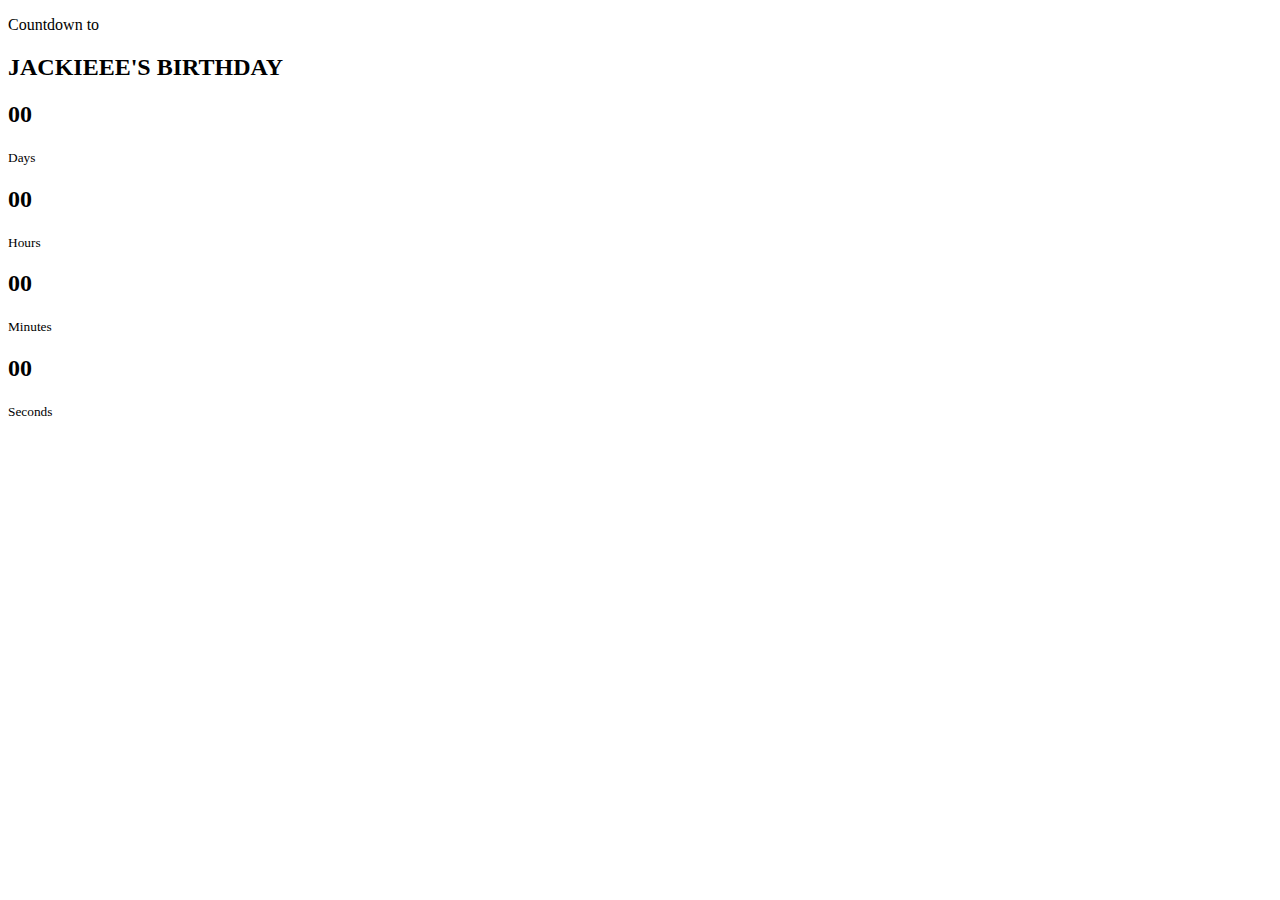
<file: 1.Counddown-Timer/index.html>
<!DOCTYPE html>
 <html>
 <head>
 <meta charset="utf=8">
 <title>Project-1</title>
 <link rel="stylesheet" href="E:\Learn\JS project\Counddown-Timer\css\style.css">
 <body>
 <p>Countdown to</p>
 <h2 class="birthday">JACKIEEE'S BIRTHDAY</h2>
 <div class="counter">
 
 <div class="box">
	<h2 id="days">00</h2>
	<small>Days</small>
 </div>
 
 <div class="box">
	<h2 id="hours">00</h2>
	<small>Hours</small>
 </div>
 
 <div class="box">
	<h2 id="minutes">00</h2>
	<small>Minutes</small>
 </div>
 
 <div class="box">
	<h2 id="seconds">00</h2>
	<small>Seconds</small>
 </div>
 </div>
 <script src="js/script.js"></script>
 </body>
 </head>
 </html>
</file>
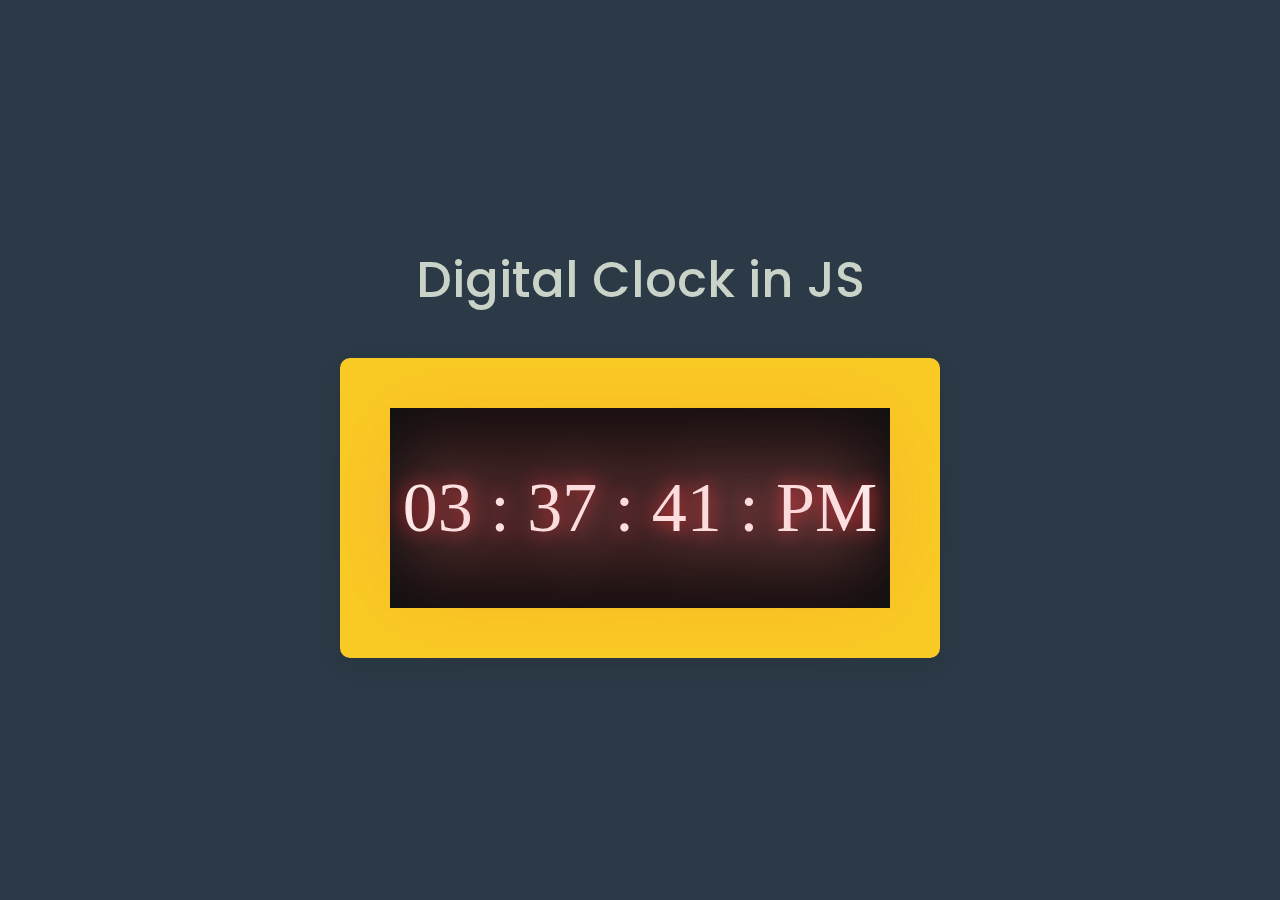
<file: 2.Digital Clock/index.html>
<html>
<head>
<title>Digital-Clock</title>
<link rel="stylesheet" href="css/style.css">
</head>
<body>
<h2>Digital Clock in JS</h2>
<div class="frame">
<div class="clock" data-text="00 : 00 : 00 AM">08 : 45 : 55 AM</div>
</div>

<script src="js/script.js"></script>
</body>
</html>
</file>
<file: 2.Digital Clock/css/style.css>
@import url('https://fonts.googleapis.com/css2?family=Poppins:wght@500&display=swap');


@font-face{
font-family:digital-7;
src:url('D:\Learn\JS project\2.Digital Clock\css\digital-7.zip');
}
:root{
--light-color:rgb(234,32,39);


}
*{
margin:0;
padding:0;
box-sizing:border-box;
font-family: 'Poppins', sans-serif;
}
body{
height:100vh;
width:100vw;
background-color:#2C3A47;
display:flex;
flex-direction:column;
justify-content:center;
align-items:center;
user-select:none;
cursor:pointer;
gap:40px;
}
h2{
color:#CAD3C8;
font-size:50px;
font-weight:500;

}
.frame{
width:600px;
height:300px;
background-color:#111;
border:50px solid #f9ca24;
padding:10px;
border-radius:10px;
box-shadow: rgba(17, 17, 26, 0.05) 0px 4px 16px, rgba(17, 17, 26, 0.05) 0px 8px 32px;
text-align:center;
line-height:180px;

}
.clock{
color:white;
font-size:70px;
font-family:digital-7;
text-shadow:0 0 20px var(--light-color);
position:relative;
}
.clock::after{
content:attr(data-text);
position:absolute;
left:14px;
top:0;
filter:blur(40px);

}
.clock::before{
content:'';
position:absolute;
left:0;
top:0;
background-color:var(--light-color);
width:100%;
height:100%;
opacity:0.1;
filter:blur(40px);
}
</file>
